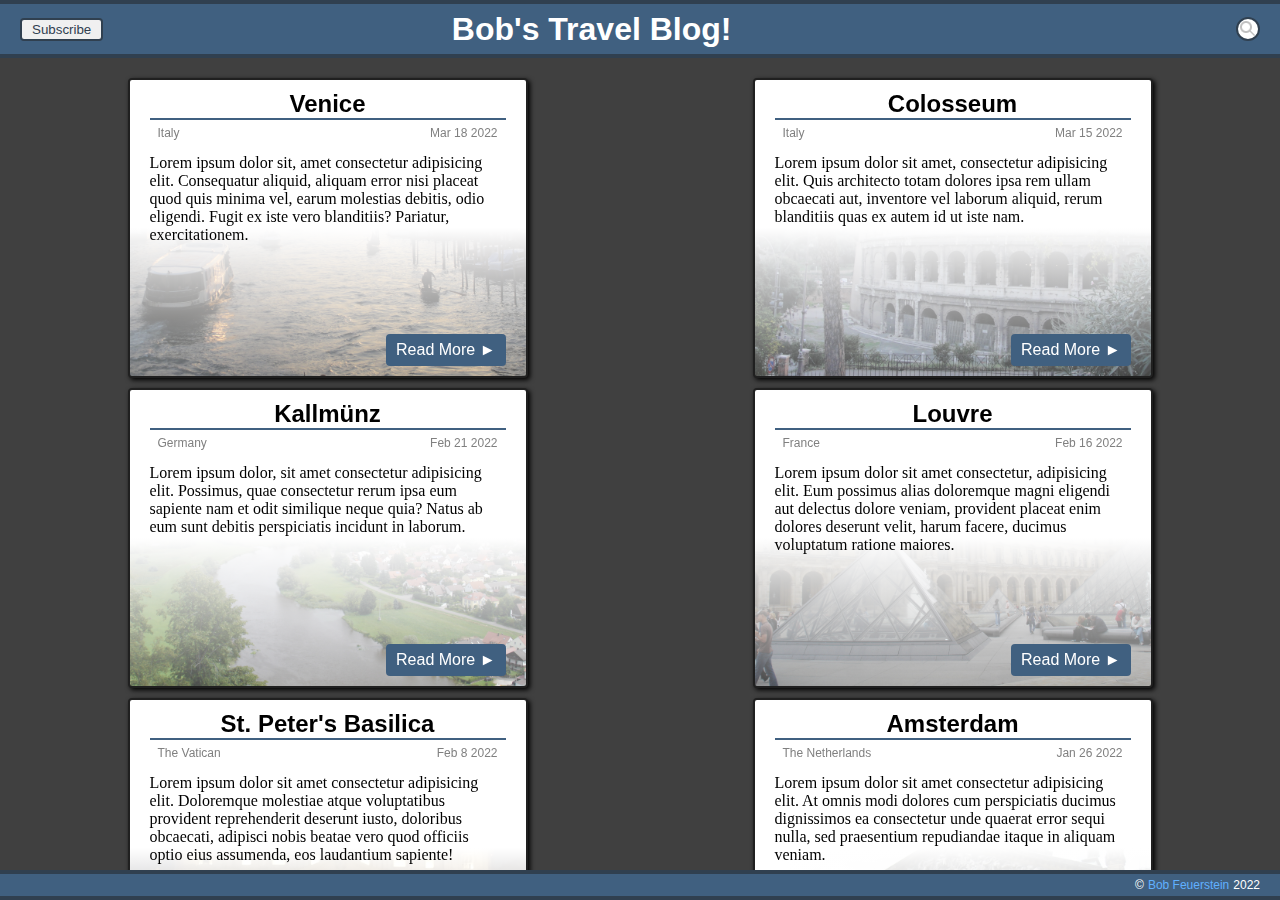
<file: index.html>
<!DOCTYPE html>
<html lang="en">
<head>
	<meta charset="UTF-8">
	<meta http-equiv="X-UA-Compatible" content="IE=edge">
	<meta name="viewport" content="width=device-width, initial-scale=1.0">
	<title>Bob's Travel Blog!</title>
	<link rel="stylesheet" href="./assets/css/style.css">
	<link rel="stylesheet" href="./assets/css/index.css">
	<link rel="stylesheet" href="./assets/css/blog-images.css">
</head>
<body>
	<header class="page-header">
		<div>
			<button type="button" class="btn btn--inset">Subscribe</button>
		</div>
		<h1>Bob's Travel Blog!</h1>
		<form class="quick-search">
			<input type="text" />
		</form>
	</header>
	<main class="container container--cards">
		<div id="blog1" class="card--blog">
			<h2>Venice</h2>
			<div class="card-info">
				<div>Italy</div>
				<div>Mar 18 2022</div>
			</div>
			<p>
				Lorem ipsum dolor sit, amet consectetur adipisicing elit. Consequatur aliquid, aliquam error nisi placeat quod quis minima vel, earum molestias debitis, odio eligendi. Fugit ex iste vero blanditiis? Pariatur, exercitationem.
			</p>
			<a class="btn btn--theme" href="./article.html">Read More ►</a>
		</div>
		<div id="blog2" class="card--blog">
			<h2>Colosseum</h2>
			<div class="card-info">
				<div>Italy</div>
				<div>Mar 15 2022</div>
			</div>
			<p>
				Lorem ipsum dolor sit amet, consectetur adipisicing elit. Quis architecto totam dolores ipsa rem ullam obcaecati aut, inventore vel laborum aliquid, rerum blanditiis quas ex autem id ut iste nam.
			</p>
			<a class="btn btn--theme" href="./article.html">Read More ►</a>
		</div>
		<div id="blog3" class="card--blog">
			<h2>Kallmünz</h2>
			<div class="card-info">
				<div>Germany</div>
				<div>Feb 21 2022</div>
			</div>
			<p>
				Lorem ipsum dolor, sit amet consectetur adipisicing elit. Possimus, quae consectetur rerum ipsa eum sapiente nam et odit similique neque quia? Natus ab eum sunt debitis perspiciatis incidunt in laborum.
			</p>
			<a class="btn btn--theme" href="./article.html">Read More ►</a>
		</div>
		<div id="blog4" class="card--blog">
			<h2>Louvre</h2>
			<div class="card-info">
				<div>France</div>
				<div>Feb 16 2022</div>
			</div>
			<p>
				Lorem ipsum dolor sit amet consectetur, adipisicing elit. Eum possimus alias doloremque magni eligendi aut delectus dolore veniam, provident placeat enim dolores deserunt velit, harum facere, ducimus voluptatum ratione maiores.
			</p>
			<a class="btn btn--theme" href="./article.html">Read More ►</a>
		</div>
		<div id="blog5" class="card--blog">
			<h2>St. Peter's Basilica</h2>
			<div class="card-info">
				<div>The Vatican</div>
				<div>Feb 8 2022</div>
			</div>
			<p>
				Lorem ipsum dolor sit amet consectetur adipisicing elit. Doloremque molestiae atque voluptatibus provident reprehenderit deserunt iusto, doloribus obcaecati, adipisci nobis beatae vero quod officiis optio eius assumenda, eos laudantium sapiente!
			</p>
			<a class="btn btn--theme" href="./article.html">Read More ►</a>
		</div>
		<div id="blog6" class="card--blog">
			<h2>Amsterdam</h2>
			<div class="card-info">
				<div>The Netherlands</div>
				<div>Jan 26 2022</div>
			</div>
			<p>
				Lorem ipsum dolor sit amet consectetur adipisicing elit. At omnis modi dolores cum perspiciatis ducimus dignissimos ea consectetur unde quaerat error sequi nulla, sed praesentium repudiandae itaque in aliquam veniam.
			</p>
			<a class="btn btn--theme" href="./article.html">Read More ►</a>
		</div>
	</main>
	<footer class="page-footer">
		© <a href="mailto:thebobbyllama@yahoo.com">Bob Feuerstein</a> 2022
	</footer>
</body>
</html>
</file>
<file: assets/css/style.css>
/*
	GENERIC STYLES USED BY ALL PAGES
*/
:root {
	--color-border: #202020;
	--color-content-ancillary: gray;
	--color-content-background: white;
	--color-content-background-inset: #f0f0f0;
	--color-content-text: black;
	--color-link: #60b0ff;
	--color-link-highlight: #80c0ff;
	--color-page-background: #404040;
	--color-theme: #406080;
	--color-theme-border: #304050;
	--color-theme-highlight: #507090;
	--color-theme-text: white;
}

*, *::before, *::after {
	box-sizing: border-box;
	margin: 0;
	padding: 0;
}

a:link:not([class]) {
	color: var(--color-link);
	transition: 0.25s color;
}

a:link:not([class]):hover {
	color: var(--color-link-highlight);
}

a:visited:not([class]) {
	color: var(--color-theme);
}

a:visited:not([class]):hover {
	color: var(--color-theme-highlight);
}

body {
	align-items: center;
	background-color: var(--color-page-background);
	bottom: 0;
	display: flex;
	flex-direction: column;
	justify-content: space-between;
	left: 0;
	position: fixed;
	top: 0;
	right: 0;
}

h1, h2, h3, h4, h5 {
	font-family: Arial, Helvetica, sans-serif;
}

.btn {
	align-items: center;
	border: none;
	border-radius: 4px;
	cursor: pointer;
	display: inline-flex;
	font-family: Arial, Helvetica, sans-serif;
	height: 32px;
	padding: 2px 10px;
	text-decoration: none;
	transition: 0.25s background-color, 0.25s border-color, 0.25s color;
}

.btn[disabled] {
	pointer-events: none;
}

.btn--inset {
	background-color: var(--color-content-background-inset);
	border: solid 2px var(--color-theme-border);
	color: var(--color-theme-border);
	height: auto;
}

.btn--inset:hover {
	background-color: var(--color-content-background);
	border-color: var(--color-theme-highlight);
	color: var(--color-theme);
}

.btn--nav {
	border: solid 2px var(--color-theme);
	border-radius: 18px;
	color: var(--color-theme);
	font-weight: bold;
	height: 38px;
}

.btn--nav:hover {
	background-color: var(--color-theme-highlight);
	border-color: var(--color-theme-border);
	color: white;
}

.btn--nav[disabled] {
	border-color: gray;
	color: silver;
}

.btn--theme {
	background-color: var(--color-theme);
	color: var(--color-theme-text);
}

.btn--theme:hover {
	background-color: var(--color-theme-highlight);
}

.container {
	flex-basis: 100%;
}

.page-footer, .page-header {
	align-items: center;
	background-color: var(--color-theme);
	border-bottom: solid 4px var(--color-theme-border);
	border-top: solid 4px var(--color-theme-border);
	color: var(--color-theme-text);
	font-family: Arial, Helvetica, sans-serif;
	gap: 4px;
	padding: 0 20px;
	width: 100%;
}

.page-footer {
	display: flex;
	font-size: 0.75rem;
	justify-content: flex-end;
	height: 32px;
}

.page-footer a:link {
	text-decoration: none;
}

.page-header {
	display: grid;
	grid-template-columns: auto 1fr auto;
	height: 64px;
	justify-items: center;
}

.quick-search {
	align-items: center;
	display: flex;
	height: 100%;
	justify-content: flex-end;
	width: 180px;
}

.quick-search > input {
	background-image: url('../images/search.png');
	background-position: right 2px center;
	background-repeat: no-repeat;
	border: solid 2px var(--color-theme-border);
	border-radius: 12px;
	color: gray;
	height: 24px;
	padding: 2px 20px 2px 0px;
	transition: 0.5s width;
	width: 24px;
}

.quick-search:hover > input, .quick-search > input:focus {
	padding-left: 12px;
	width: 100%;
}

/* UTILITY CLASSES */
.button-holder {
	display: flex;
	gap: 20px;
}

.collapse-vertical {
	max-height: 0px;
	overflow: hidden;
	transition: 1s max-height;
}

.collapse-holder:hover .collapse-vertical {
	max-height: 500px;
}

.link-img {
	margin: 4px;
	text-decoration: none;
}

.link-img img {
	height: 38px;
	width: 38px;
}

.link-img--small img {
	height: 20px;
	width: 20px;
}

@media screen and (max-width: 700px) {
	.page-header {
		gap: 16px;
		grid-template-columns: auto auto;
		grid-template-rows: auto auto;
		height: auto;
		padding: 10px 10px;
	}

	.page-header > h1 {
		grid-column: 1 / span 2;
		grid-row-start: 1;
	}

	.page-header > *:first-child {
		grid-row-start: 2;
	}

	.quick-search > input {
		width: 100%;
	}
}

@media screen and (max-width: 300px) {
	.page-header > h1 {
		font-size: 1.75rem;
	}

	.quick-search {
		width: auto;
	}
}
</file>
<file: assets/css/index.css>
/*
	STYLES USED BY BLOG INDEX
*/
.container--cards {
	align-items: center;
	display: grid;
	gap: 10px;
	grid-template-columns: 1fr 1fr 1fr;
	justify-items: center;
	overflow-y: auto;
	padding: 20px;
	width: 100%;
}

.card--blog {
	background-color: var(--color-content-background);
	background-size: cover;
	border: solid 2px var(--color-border);
	border-radius: 4px;
	box-shadow: 2px 2px 5px black;
	color: var(--color-content-text);
	display: grid;
	gap: 10px;
	grid-template-rows: auto auto 1fr auto;
	min-height: 300px;
	justify-items: right;
	padding: 10px 20px;
	width: 400px;
}

.card--blog h2 {
	border-bottom: solid 2px var(--color-theme);
	text-align: center;
	width: 100%;
}

.card-info {
	color: var(--color-content-ancillary);
	display: flex;
	font-family:Arial, Helvetica, sans-serif;
	font-size: 0.75rem;
	justify-content: space-between;
	padding: 0 8px 0 8px;
	position: relative;
	top: -4px;
	width: 100%;
}

@media screen and (max-width: 1320px) {
	.container--cards {
		grid-template-columns: 1fr 1fr;
	}
}

@media screen and (max-width: 880px) {
	.container--cards {
		grid-template-columns: 1fr;
	}
}

@media screen and (max-width: 460px) {
	.card--blog {
		width: 100%;
	}
}
</file>
<file: assets/css/blog-images.css>
/*
	STYLES USED FOR BLOG CARDS
	In a production environment, this would either be generated by the server, or included dynamically in a <style> element on the page.
*/
#blog1 {
	background-image: linear-gradient(white, white, rgba(255, 255, 255, 0.25)), url('../images/blogs/01/thumb.jpg');
}

#blog1:hover {
	background-image: linear-gradient(white, rgba(255, 255, 255, 0.9), transparent), url('../images/blogs/01/thumb.jpg');
}

#blog1header {
	background-image: linear-gradient(rgba(255, 255, 255, 0.5), transparent), url('../images/blogs/01/thumb.jpg');
}

#blog2 {
	background-image: linear-gradient(white, white, rgba(255, 255, 255, 0.25)), url('../images/blogs/02/thumb.jpg');
}

#blog2:hover {
	background-image: linear-gradient(white, rgba(255, 255, 255, 0.9), transparent), url('../images/blogs/02/thumb.jpg');
}

#blog2header {
	background-image: linear-gradient(rgba(255, 255, 255, 0.5), transparent), url('../images/blogs/02/thumb.jpg');
}

#blog3 {
	background-image: linear-gradient(white, white, rgba(255, 255, 255, 0.25)), url('../images/blogs/03/thumb.jpg');
}

#blog3:hover {
	background-image: linear-gradient(white, rgba(255, 255, 255, 0.9), transparent), url('../images/blogs/03/thumb.jpg');
}

#blog3header {
	background-image: linear-gradient(rgba(255, 255, 255, 0.5), transparent), url('../images/blogs/03/thumb.jpg');
}

#blog4 {
	background-image: linear-gradient(white, white, rgba(255, 255, 255, 0.25)), url('../images/blogs/04/thumb.jpg');
}

#blog4:hover {
	background-image: linear-gradient(white, rgba(255, 255, 255, 0.9), transparent), url('../images/blogs/04/thumb.jpg');
}

#blog4header {
	background-image: linear-gradient(rgba(255, 255, 255, 0.5), transparent), url('../images/blogs/04/thumb.jpg');
}

#blog5 {
	background-image: linear-gradient(white, white, rgba(255, 255, 255, 0.25)), url('../images/blogs/05/thumb.jpg');
}

#blog5:hover {
	background-image: linear-gradient(white, rgba(255, 255, 255, 0.9), transparent), url('../images/blogs/05/thumb.jpg');
}

#blog5header {
	background-image: linear-gradient(rgba(255, 255, 255, 0.5), transparent), url('../images/blogs/05/thumb.jpg');
}

#blog6 {
	background-image: linear-gradient(white, white, rgba(255, 255, 255, 0.25)), url('../images/blogs/06/thumb.jpg');
}

#blog6:hover {
	background-image: linear-gradient(white, rgba(255, 255, 255, 0.9), transparent), url('../images/blogs/06/thumb.jpg');
}

#blog6header {
	background-image: linear-gradient(rgba(255, 255, 255, 0.5), transparent), url('../images/blogs/06/thumb.jpg');
}
</file>
